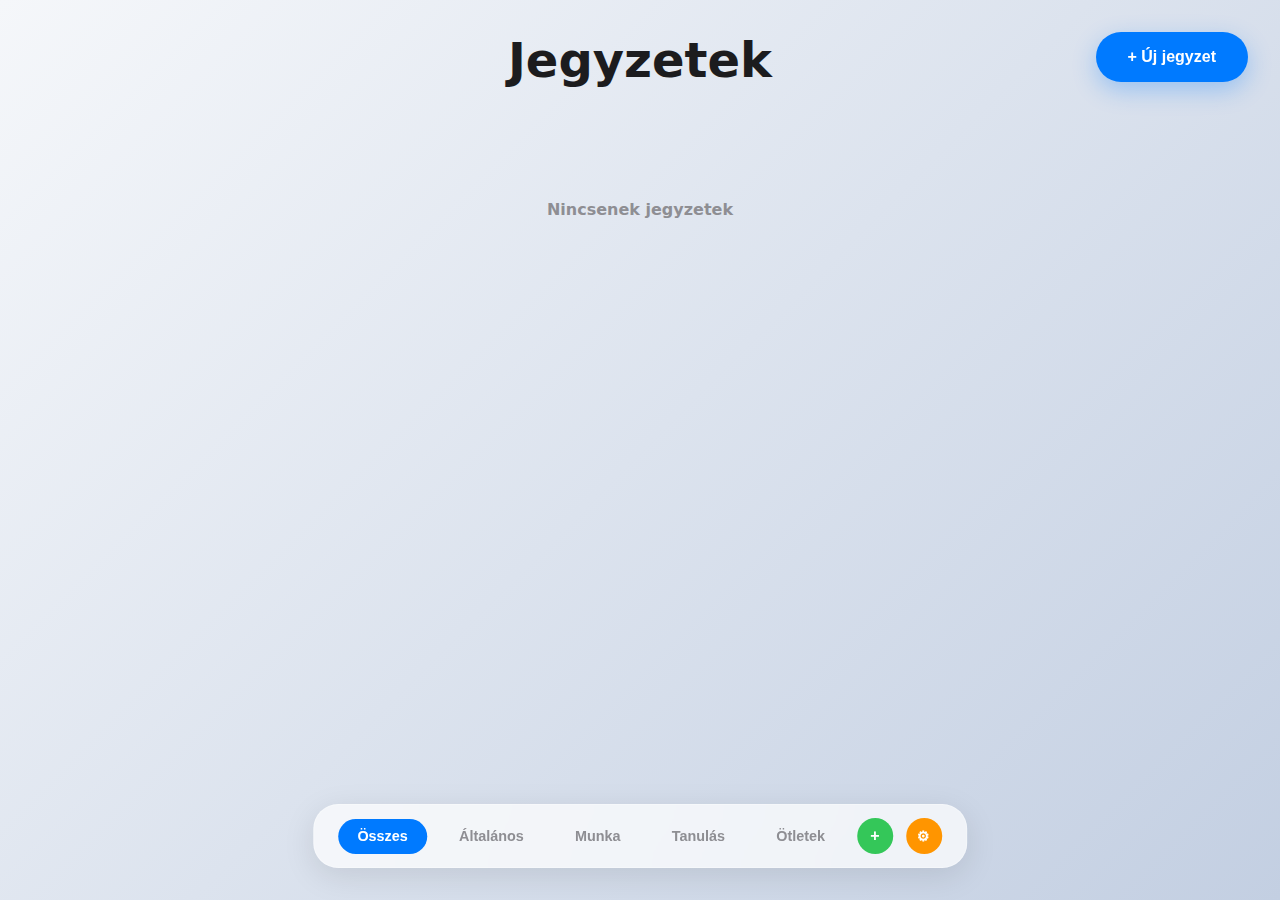
<file: weboldal frontend/index.html>
<!DOCTYPE html>
<html lang="hu">
  <head>
    <meta charset="UTF-8">
    <meta name="viewport" content="width=device-width, initial-scale=1.0">
    <title>Jegyzeteim</title>
    <link rel="stylesheet" href="style.css">
  </head>
  <body>
  
    <div class="container">
      <div class="header">
        <h1>Jegyzetek</h1>
      </div>

      <button class="new-note-btn" onclick="openNoteModal()">+ Új jegyzet</button>

      <div id="notes-container" class="notes-grid">
      </div>

      <div class="empty-state" id="empty-state" style="display: none;">
        <h4>Nincsenek jegyzetek</h4>
      </div>
    </div>

    <div class="navbar" id="navbar">
      <button class="category-btn active" data-category="all">Összes</button>
      <button class="add-category-btn" onclick="openCategoryModal()" title="Új kategória">+</button>
      <button class="edit-categories-btn" onclick="openEditCategoriesModal()" title="Kategóriák szerkesztése">⚙</button>
    </div>

    <div class="modal" id="note-modal">
      <div class="modal-content">
        <div class="modal-header">
          <h2 class="modal-title" id="note-modal-title">Új jegyzet</h2>
          <button class="close-btn" onclick="closeNoteModal()">&times;</button>
        </div>
        <form id="note-form">
          <div class="form-group">
            <label class="form-label">Cím</label>
            <input type="text" class="form-input" id="note-title" required>
          </div>
          <div class="form-group">
            <label class="form-label">Tartalom</label>
            <textarea class="form-textarea" id="note-content" required></textarea>
          </div>
          <div class="form-group">
            <label class="form-label">Kategória</label>
            <select class="form-select" id="note-category" required>
              <option value="">Válassz kategóriát</option>
            </select>
          </div>
          <div class="form-buttons">
            <button type="button" class="btn btn-secondary" onclick="closeNoteModal()">Mégse</button>
            <button type="submit" class="btn btn-primary">Mentés</button>
          </div>
        </form>
      </div>
    </div>

    <div class="modal" id="category-modal">
      <div class="modal-content">
        <div class="modal-header">
          <h2 class="modal-title">Új kategória</h2>
          <button class="close-btn" onclick="closeCategoryModal()">&times;</button>
        </div>
        <form id="category-form">
          <div class="form-group">
            <label class="form-label">Kategória neve</label>
            <input type="text" class="form-input" id="category-name" required>
          </div>
          <div class="form-buttons">
            <button type="button" class="btn btn-secondary" onclick="closeCategoryModal()">Mégse</button>
            <button type="submit" class="btn btn-primary">Létrehozás</button>
          </div>
        </form>
      </div>
    </div>

    <div class="modal" id="edit-categories-modal">
      <div class="modal-content">
        <div class="modal-header">
          <h2 class="modal-title">Kategóriák szerkesztése</h2>
          <button class="close-btn" onclick="closeEditCategoriesModal()">&times;</button>
        </div>
        <div id="category-edit-list" class="category-edit-list">
        </div>
        <div class="form-buttons" style="margin-top: 2rem;">
          <button type="button" class="btn btn-secondary" onclick="closeEditCategoriesModal()">Bezárás</button>
        </div>
      </div>
    </div>

    <script src="script.js"></script>
  </body>
</html>
</file>
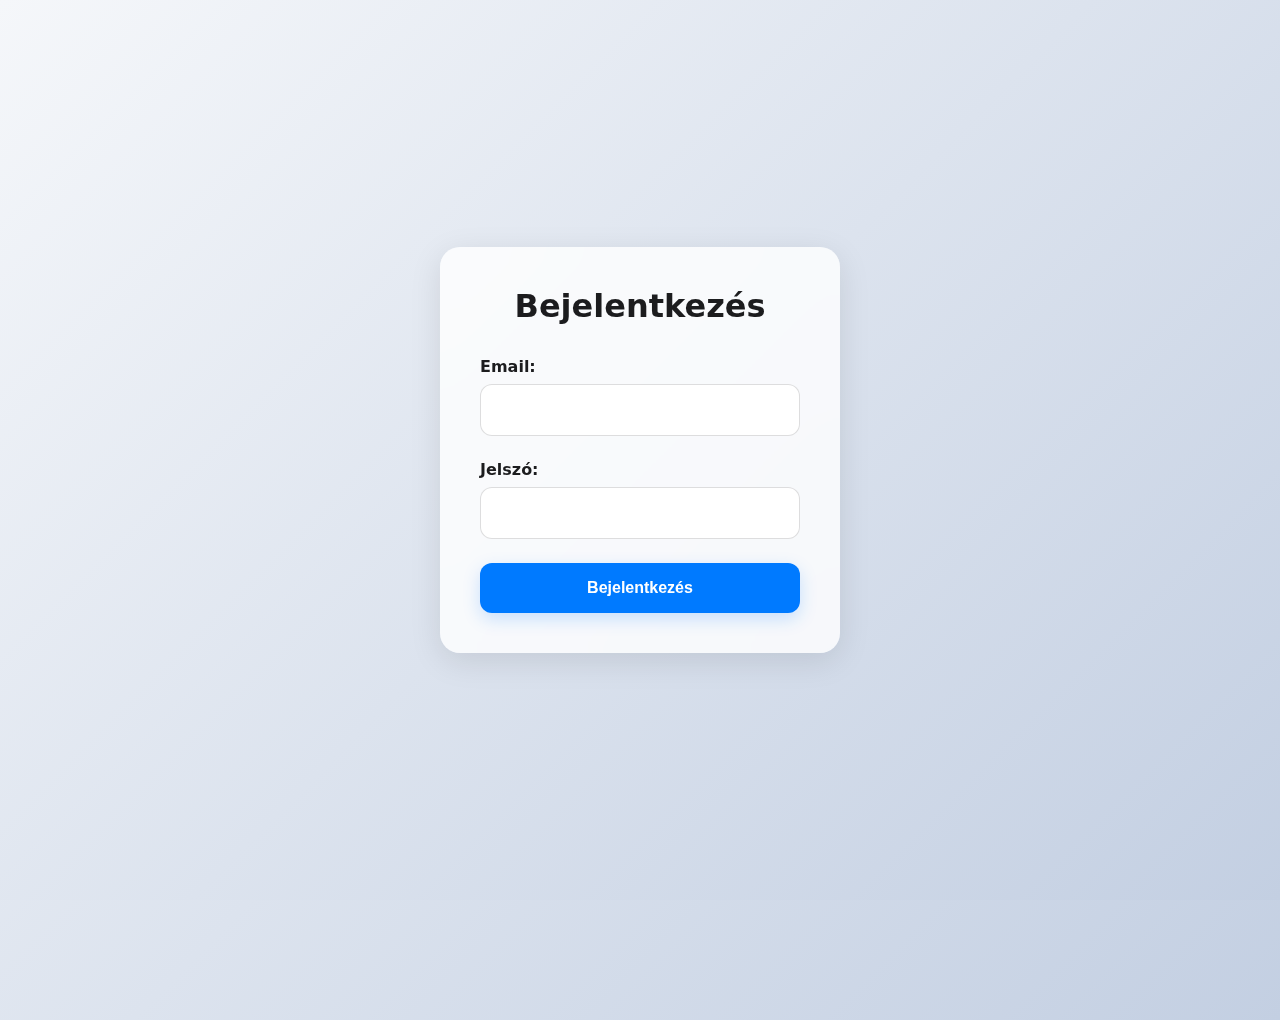
<file: weboldal frontend/bejelentkezes.html>
<!DOCTYPE html>
<html lang="hu">
<head>
    <meta charset="UTF-8">
    <meta name="viewport" content="width=device-width, initial-scale=1.0">
    <title>Bejelentkezés</title>
    <link rel="stylesheet" href="style.css">
</head>
<body>
    <div id="login-screen">
        <div class="login-box">
            <h2>Bejelentkezés</h2>
            <form id="login-form">
                <div class="input-group">
                    <label for="email">Email:</label>
                    <input type="email" id="email" />
                    <div id="email-error" style="color:red;"></div>
                </div>

                <div class="input-group">
                    <label for="password">Jelszó:</label>
                    <input type="password" id="password" />
                    <div id="password-error" style="color:red;"></div>
                </div>

                <button type="submit">Bejelentkezés</button>
            </form>
        </div>
    </div>

    <script defer src="login.js"></script>
</body>
</html>
</file>
<file: weboldal frontend/style.css>
* {
            margin: 0;
            padding: 0;
            box-sizing: border-box;
        }

        body {
            font-family: -apple-system, BlinkMacSystemFont, 'SF Pro Display', system-ui, sans-serif;
            background: linear-gradient(135deg, #f5f7fa 0%, #c3cfe2 100%);
            min-height: 100vh;
            color: #1c1c1e;
            padding-bottom: 120px;
        }

        .container {
            max-width: 1200px;
            margin: 0 auto;
            padding: 2rem;
        }

        .header {
            text-align: center;
            margin-bottom: 3rem;
            animation: slideDown 0.6s ease-out;
        }

        .header h1 {
            color: #1c1c1e;
            font-size: 3rem;
            font-weight: 700;
            margin-bottom: 0.5rem;
            text-shadow: none;
        }

        .header p {
            color: #8e8e93;
            font-size: 1.2rem;
        }

        .new-note-btn {
            position: fixed;
            top: 2rem;
            right: 2rem;
            background: #007aff;
            color: white;
            border: none;
            padding: 1rem 2rem;
            border-radius: 25px;
            font-size: 1rem;
            font-weight: 600;
            cursor: pointer;
            box-shadow: 0 8px 24px rgba(0,122,255,0.3);
            transition: all 0.3s ease;
            z-index: 1000;
        }

        .new-note-btn:hover {
            transform: translateY(-2px);
            box-shadow: 0 12px 32px rgba(0,122,255,0.4);
            background: #0056cc;
        }

        .notes-grid {
            display: grid;
            grid-template-columns: repeat(auto-fill, minmax(300px, 1fr));
            gap: 2rem;
            margin-top: 2rem;
        }

        .note-card {
            background: rgba(255,255,255,0.8);
            border: 1px solid rgba(255,255,255,0.3);
            border-radius: 16px;
            padding: 2rem;
            box-shadow: 0 4px 20px rgba(0,0,0,0.08);
            backdrop-filter: blur(20px);
            -webkit-backdrop-filter: blur(20px);
            transition: all 0.3s ease;
            animation: fadeInUp 0.6s ease-out;
            position: relative;
            overflow: hidden;
        }

        .note-card::before {
            content: '';
            position: absolute;
            top: 0;
            left: 0;
            right: 0;
            height: 3px;
            background: #007aff;
        }

        .note-card:hover {
            transform: translateY(-5px);
            box-shadow: 0 8px 32px rgba(0,0,0,0.12);
            background: rgba(255,255,255,0.9);
        }

        .note-title {
            font-size: 1.5rem;
            font-weight: 600;
            margin-bottom: 1rem;
            color: #1c1c1e;
        }

        .note-content {
            color: #3a3a3c;
            line-height: 1.6;
            margin-bottom: 1rem;
        }

        .note-category {
            display: inline-block;
            background: #007aff;
            color: white;
            padding: 0.4rem 0.8rem;
            border-radius: 12px;
            font-size: 0.8rem;
            font-weight: 600;
            margin-bottom: 1rem;
        }

        .note-date {
            color: #8e8e93;
            font-size: 0.9rem;
            margin-bottom: 1rem;
        }

        .note-actions {
            display: flex;
            gap: 1rem;
        }

        .note-btn {
            padding: 0.6rem 1.2rem;
            border: none;
            border-radius: 12px;
            cursor: pointer;
            font-weight: 600;
            transition: all 0.3s ease;
            font-size: 0.9rem;
        }

        .edit-btn {
            background: #007aff;
            color: white;
        }

        .edit-btn:hover {
            background: #0056cc;
        }

        .delete-btn {
            background: #ff3b30;
            color: white;
        }

        .delete-btn:hover {
            background: #d70015;
        }

        .note-btn:hover {
            transform: translateY(-1px);
            box-shadow: 0 4px 12px rgba(0,0,0,0.15);
        }

        .navbar {
            position: fixed;
            bottom: 2rem;
            left: 50%;
            transform: translateX(-50%);
            background: rgba(255,255,255,0.7);
            border: 1px solid rgba(255,255,255,0.3);
            backdrop-filter: blur(30px);
            -webkit-backdrop-filter: blur(30px);
            border-radius: 25px;
            padding: 0.8rem 1.5rem;
            box-shadow: 0 8px 32px rgba(0,0,0,0.1);
            display: flex;
            align-items: center;
            gap: 0.8rem;
            z-index: 1000;
            animation: slideUp 0.6s ease-out;
        }

        .category-btn {
            background: transparent;
            border: none;
            color: #8e8e93;
            padding: 0.6rem 1.2rem;
            border-radius: 18px;
            cursor: pointer;
            font-weight: 600;
            transition: all 0.3s ease;
            white-space: nowrap;
            font-size: 0.9rem;
        }

        .category-btn:hover {
            background: rgba(142,142,147,0.1);
            color: #1c1c1e;
        }

        .category-btn.active {
            background: #007aff;
            color: white;
            transform: none;
        }

        .add-category-btn {
            background: #34c759;
            color: white;
            border: none;
            padding: 0.6rem;
            border-radius: 50%;
            cursor: pointer;
            width: 36px;
            height: 36px;
            display: flex;
            align-items: center;
            justify-content: center;
            transition: all 0.3s ease;
            font-size: 1rem;
            font-weight: 600;
        }

        .add-category-btn:hover {
            transform: scale(1.05);
            box-shadow: 0 4px 16px rgba(52,199,89,0.3);
            background: #30d158;
        }

        .edit-categories-btn {
            background: #ff9500;
            color: white;
            border: none;
            padding: 0.6rem;
            border-radius: 50%;
            cursor: pointer;
            width: 36px;
            height: 36px;
            display: flex;
            align-items: center;
            justify-content: center;
            transition: all 0.3s ease;
            font-size: 0.9rem;
            font-weight: 600;
        }

        .edit-categories-btn:hover {
            transform: scale(1.05);
            box-shadow: 0 4px 16px rgba(255,149,0,0.3);
            background: #ff8c00;
        }

        .modal {
            display: none;
            position: fixed;
            inset: 0;
            background: rgba(0,0,0,0.5);
            backdrop-filter: blur(10px);
            -webkit-backdrop-filter: blur(10px);
            z-index: 2000;
            animation: fadeIn 0.3s ease-out;
        }

        .modal-content {
            background: rgba(255,255,255,0.95);
            backdrop-filter: blur(20px);
            -webkit-backdrop-filter: blur(20px);
            border: 1px solid rgba(255,255,255,0.3);
            border-radius: 20px;
            padding: 2rem;
            max-width: 600px;
            width: 90%;
            position: absolute;
            top: 50%;
            left: 50%;
            transform: translate(-50%, -50%);
            animation: scaleIn 0.3s ease-out;
        }

        .modal-header {
            display: flex;
            justify-content: space-between;
            align-items: center;
            margin-bottom: 2rem;
        }

        .modal-title {
            font-size: 1.5rem;
            font-weight: 600;
            color: #1c1c1e;
        }

        .close-btn {
            background: none;
            border: none;
            font-size: 1.5rem;
            cursor: pointer;
            color: #8e8e93;
            transition: color 0.3s ease;
            width: 32px;
            height: 32px;
            display: flex;
            align-items: center;
            justify-content: center;
            border-radius: 50%;
        }

        .close-btn:hover {
            color: #1c1c1e;
            background: rgba(142,142,147,0.1);
        }

        .form-group {
            margin-bottom: 1.5rem;
        }

        .form-label {
            display: block;
            margin-bottom: 0.5rem;
            font-weight: 600;
            color: #1c1c1e;
        }

        .form-input, .form-textarea, .form-select {
            width: 100%;
            padding: 1rem;
            border: 1px solid rgba(142,142,147,0.3);
            border-radius: 12px;
            font-size: 1rem;
            transition: all 0.3s ease;
            background: rgba(255,255,255,0.8);
            color: #1c1c1e;
        }

        .form-input:focus, .form-textarea:focus, .form-select:focus {
            outline: none;
            border-color: #007aff;
            background: rgba(255,255,255,0.95);
            box-shadow: 0 0 0 3px rgba(0,122,255,0.1);
        }

        .form-textarea {
            resize: vertical;
            min-height: 120px;
        }

        .form-buttons {
            display: flex;
            gap: 1rem;
            justify-content: flex-end;
        }

        .btn {
            padding: 1rem 2rem;
            border: none;
            border-radius: 12px;
            cursor: pointer;
            font-weight: 600;
            transition: all 0.3s ease;
        }

        .btn-primary {
            background: #007aff;
            color: white;
        }

        .btn-primary:hover {
            background: #0056cc;
        }

        .btn-secondary {
            background: rgba(142,142,147,0.1);
            color: #1c1c1e;
        }

        .btn-secondary:hover {
            background: rgba(142,142,147,0.2);
        }

        .btn:hover {
            transform: translateY(-1px);
            box-shadow: 0 4px 12px rgba(0,0,0,0.15);
        }

        .empty-state {
            text-align: center;
            padding: 4rem 2rem;
            color: #8e8e93;
        }

        .empty-state h3 {
            font-size: 2rem;
            margin-bottom: 1rem;
            color: #1c1c1e;
        }

        .empty-state p {
            font-size: 1.1rem;
        }

        /* Kategória szerkesztő modal stílusok */
        .category-edit-list {
            display: flex;
            flex-direction: column;
            gap: 1rem;
            max-height: 400px;
            overflow-y: auto;
        }

        .category-edit-item {
            display: flex;
            align-items: center;
            gap: 1rem;
            padding: 1rem;
            background: rgba(255,255,255,0.5);
            border: 1px solid rgba(142,142,147,0.2);
            border-radius: 12px;
            transition: all 0.3s ease;
        }

        .category-edit-item:hover {
            background: rgba(255,255,255,0.7);
            border-color: rgba(142,142,147,0.3);
        }

        .category-edit-input {
            flex: 1;
            padding: 0.6rem 0.8rem;
            border: 1px solid rgba(142,142,147,0.3);
            border-radius: 8px;
            font-size: 0.95rem;
            background: rgba(255,255,255,0.8);
            color: #1c1c1e;
            transition: all 0.3s ease;
        }

        .category-edit-input:focus {
            outline: none;
            border-color: #007aff;
            background: rgba(255,255,255,0.95);
            box-shadow: 0 0 0 2px rgba(0,122,255,0.1);
        }

        .category-edit-actions {
            display: flex;
            gap: 0.5rem;
        }

        .category-edit-btn {
            padding: 0.5rem;
            border: none;
            border-radius: 8px;
            cursor: pointer;
            font-size: 0.8rem;
            font-weight: 600;
            transition: all 0.3s ease;
            width: 32px;
            height: 32px;
            display: flex;
            align-items: center;
            justify-content: center;
        }

        .category-save-btn {
            background: #34c759;
            color: white;
        }

        .category-save-btn:hover {
            background: #30d158;
            transform: scale(1.05);
        }

        .category-delete-btn {
            background: #ff3b30;
            color: white;
        }

        .category-delete-btn:hover {
            background: #d70015;
            transform: scale(1.05);
        }

        .category-cancel-btn {
            background: #8e8e93;
            color: white;
        }

        .category-cancel-btn:hover {
            background: #6d6d70;
            transform: scale(1.05);
        }

        .category-edit-btn:disabled {
            opacity: 0.5;
            cursor: not-allowed;
            transform: none;
        }

        .category-edit-readonly {
            background: rgba(142,142,147,0.1);
            border-color: rgba(142,142,147,0.2);
            color: #8e8e93;
            cursor: not-allowed;
        }

        @keyframes slideDown {
            from {
                opacity: 0;
                transform: translateY(-30px);
            }
            to {
                opacity: 1;
                transform: translateY(0);
            }
        }

        @keyframes slideUp {
            from {
                opacity: 0;
                transform: translate(-50%, 100px);
            }
            to {
                opacity: 1;
                transform: translate(-50%, 0);
            }
        }

        @keyframes fadeInUp {
            from {
                opacity: 0;
                transform: translateY(30px);
            }
            to {
                opacity: 1;
                transform: translateY(0);
            }
        }

        @keyframes fadeIn {
            from { opacity: 0; }
            to { opacity: 1; }
        }

        @keyframes scaleIn {
            from {
                opacity: 0;
                transform: translate(-50%, -50%) scale(0.9);
            }
            to {
                opacity: 1;
                transform: translate(-50%, -50%) scale(1);
            }
        }

        @media (max-width: 768px) {
            .container {
                padding: 1rem;
            }
            
            .header h1 {
                font-size: 2rem;
            }
            
            .navbar {
                bottom: 1rem;
                left: 1rem;
                right: 1rem;
                transform: none;
                flex-wrap: wrap;
                justify-content: center;
            }
            
            .new-note-btn {
                top: 1rem;
                right: 1rem;
                padding: 0.75rem 1.5rem;
            }
            
            .notes-grid {
                grid-template-columns: 1fr;
            }

            .category-edit-item {
                flex-direction: column;
                align-items: stretch;
                gap: 0.8rem;
            }

            .category-edit-actions {
                justify-content: center;
            }
        }

        #login-screen {
            font-family: -apple-system, BlinkMacSystemFont, 'SF Pro Display', system-ui, sans-serif;
            background: linear-gradient(135deg, #f5f7fa 0%, #c3cfe2 100%);
            min-height: 100vh;
            display: flex;
            justify-content: center;
            align-items: center;
            padding: 2rem;
        }

        .login-box {
            background: rgba(255, 255, 255, 0.8);
            backdrop-filter: blur(20px);
            border-radius: 20px;
            box-shadow: 0 8px 32px rgba(0, 0, 0, 0.1);
            padding: 2.5rem;
            max-width: 400px;
            width: 100%;
            animation: fadeInUp 0.6s ease-out;
        }

        .login-box h2 {
            text-align: center;
            color: #1c1c1e;
            margin-bottom: 2rem;
            font-size: 2rem;
            font-weight: 700;
        }

        .input-group {
            margin-bottom: 1.5rem;
        }

        .input-group label {
            display: block;
            margin-bottom: 0.5rem;
            font-weight: 600;
            color: #1c1c1e;
        }

        .input-group input {
            width: 100%;
            padding: 1rem;
            border: 1px solid rgba(142, 142, 147, 0.3);
            border-radius: 12px;
            font-size: 1rem;
            background: rgba(255,255,255,0.95);
            color: #1c1c1e;
            transition: all 0.3s ease;
        }

        .input-group input:focus {
            outline: none;
            border-color: #007aff;
            box-shadow: 0 0 0 3px rgba(0, 122, 255, 0.1);
        }

        button[type="submit"] {
            width: 100%;
            padding: 1rem;
            background: #007aff;
            color: white;
            border: none;
            border-radius: 12px;
            font-size: 1rem;
            font-weight: 600;
            cursor: pointer;
            transition: all 0.3s ease;
            box-shadow: 0 6px 18px rgba(0,122,255,0.2);
        }

        button[type="submit"]:hover {
            background: #0056cc;
            box-shadow: 0 8px 24px rgba(0,122,255,0.3);
            transform: translateY(-2px);
        }

        .error {
            color: #ff3b30;
            font-size: 0.85rem;
            margin-top: 0.3rem;
            display: block;
            min-height: 1.2em;
        }

        @keyframes fadeInUp {
            from {
                opacity: 0;
                transform: translateY(30px);
            }
            to {
                opacity: 1;
                transform: translateY(0);
            }
        }
</file>
